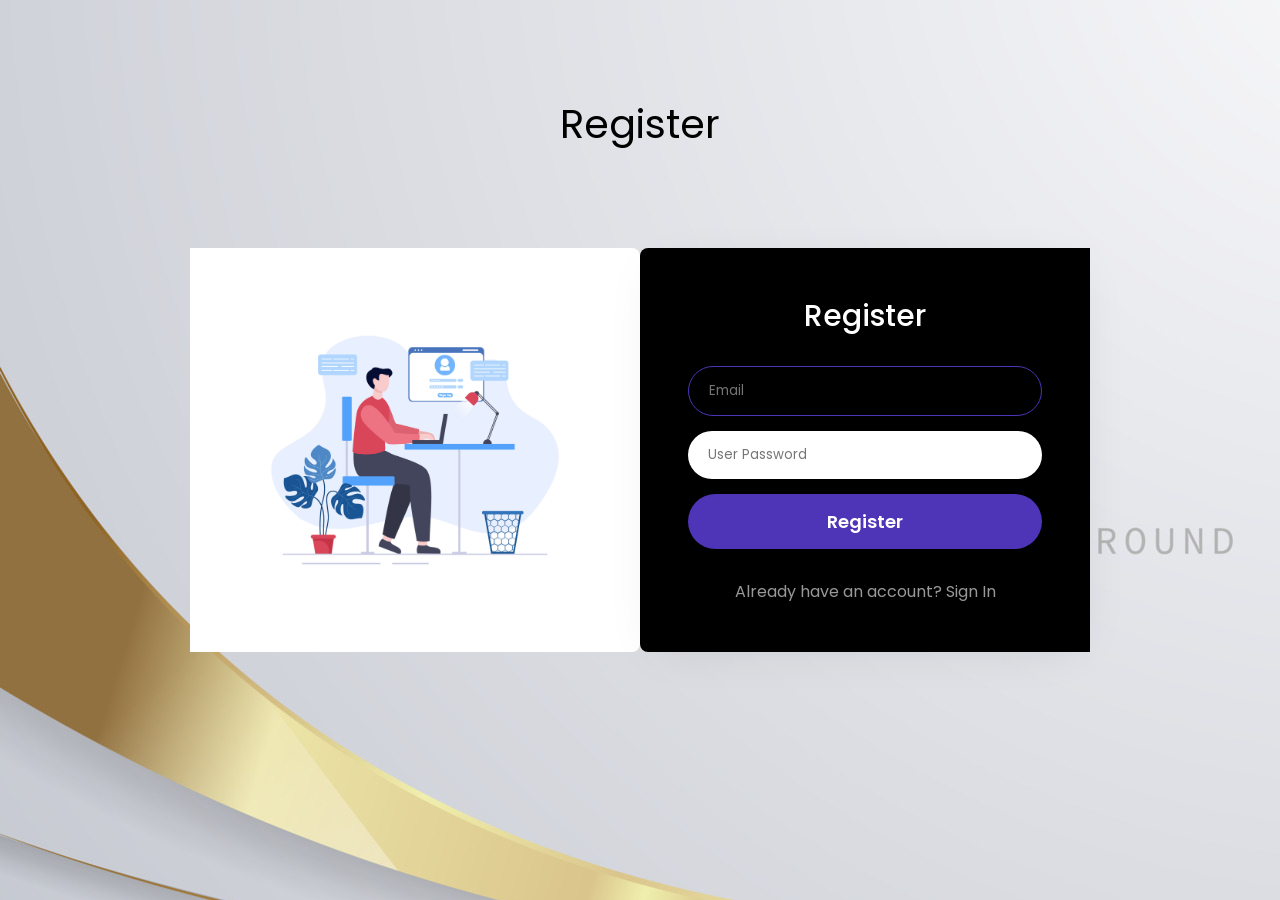
<file: sign.html>
<!DOCTYPE html>
<html lang="en">
  <head>
    <meta charset="UTF-8" />
    <meta name="viewport" content="width=device-width, initial-scale=1.0" />
    <title>Registration Form</title>
    <link rel="stylesheet" href="sign.css" />
  </head>
  <body>
    <div class="login-form">
      <h1>Register</h1>
      <div class="container">
        <div class="main">
          <div class="form-img">
            <img src="image/login.jpg" alt="" />
          </div>
          <div class="content">
            <h2>Register</h2>
            <form action="register.php" method="post">
              <input
                type="email"
                id="email"
                name="email"
                placeholder="Email"
                required
                autofocus=""
              />

              <input
                type="password"
                id="password"
                name="password"
                placeholder="User Password"
                required
                autofocus=""
              />
              <button id="submitdata" class="btn" type="submit">
                Register
              </button>
              <!-- Changed type to submit -->
            </form>
            <p class="account">
              Already have an account? <a href="login.php">Sign In</a>
              <!-- Changed href to login.php -->
            </p>
          </div>
        </div>
      </div>
    </div>
  </body>
</html>
</file>
<file: sign.css>
@import url("https://fonts.googleapis.com/css2?family=Poppins:wght@300;400;500;600;700;800;900&display=swap");

* {
  padding: 0;
  margin: 0;
  box-sizing: border-box;
  font-family: "poppins", sans-serif;
}

.login-form {
  position: relative;
  min-height: 100vh;
  z-index: 0;
  background: #4e34b6;
  background-image: url("image/bklogin.jpg");
  padding: 30px;
  padding: 30px;
  justify-content: center;
  display: grid;
  font-family: "poppins", sans-serif;
  grid-template-rows: 1fr auto 1fr;
  align-items: center;
}

.container {
  max-width: 900px;
  margin: 0 auto;
}

.login-form h1 {
  text-align: center;
  font-size: 2.5rem;
  font-weight: 400;
  color: black;
  font-family: "poppins", sans-serif;
}

.login-form h2 {
  line-height: 40px;
  margin-bottom: 5px;
  font-size: 30px;
  font-weight: 500;
  color: white;
  text-align: center;
}

.login-form .main {
  position: relative;
  display: flex;
  margin: 30px 0;
}

.content {
  flex-basis: 50%;
  padding: 3em 3em;
  background: #000000;
  box-shadow: 2px 9px 49px -17px rgba(0, 0, 0, 0.1);
  border-top-left-radius: 8px;
  border-bottom-left-radius: 8px;
}

.form-img {
  flex-basis: 50%;
  background: white;
  background-size: cover;
  padding: 40px;
  border-top-right-radius: 8px;
  border-bottom-right-radius: 8px;
  align-items: center;
  display: grid;
}

.form-img img {
  max-width: 100%;
}

p {
  color: white;
  font-size: 16px;
  line-height: 25px;
  opacity: 0.6;
  text-align: center;
}

.btn,
button,
input {
  border-radius: 35px;
}

.btn:hover,
button:hover {
  color: #272346;
  transition: 0.5s ease;
}

a {
  text-decoration: none;
}

.login-form form {
  margin: 30px 0;
}

.login-form input {
  outline: none;
  margin-bottom: 15px;
  font-stretch: 16px;
  color: #999;
  text-align: left;
  padding: 14px 20px;
  width: 100%;
  display: inline-block;
  box-sizing: border-box;
  border: none;
  background: white;
  transition: 0.3s ease;
}

.login-form input:focus {
  background: transparent;
  border: 1px solid #4e34b6;
}

.login-form button {
  font-size: 18px;
  color: #fff;
  width: 100%;
  background: #4e34b6;
  border: none;
  padding: 14px 15px;
  font-weight: 600;
  transition: 0.3s ease;
}

p.account a {
  color: white;
}

p.account a:hover {
  text-decoration: underline;
}

@media (max-width: 736px) {
  .login-form .main {
    flex-direction: column;
  }

  .login-form form {
    margin-top: 30px;
    margin-bottom: 10px;
  }

  .form-img {
    border-radius: 0;
    border-bottom-left-radius: 8px;
    border-bottom-right-radius: 8px;
    order: 2;
  }

  .content {
    order: 1;
    border-radius: 0;
    border-top-left-radius: 8px;
    border-top-right-radius: 8px;
  }
}
</file>
